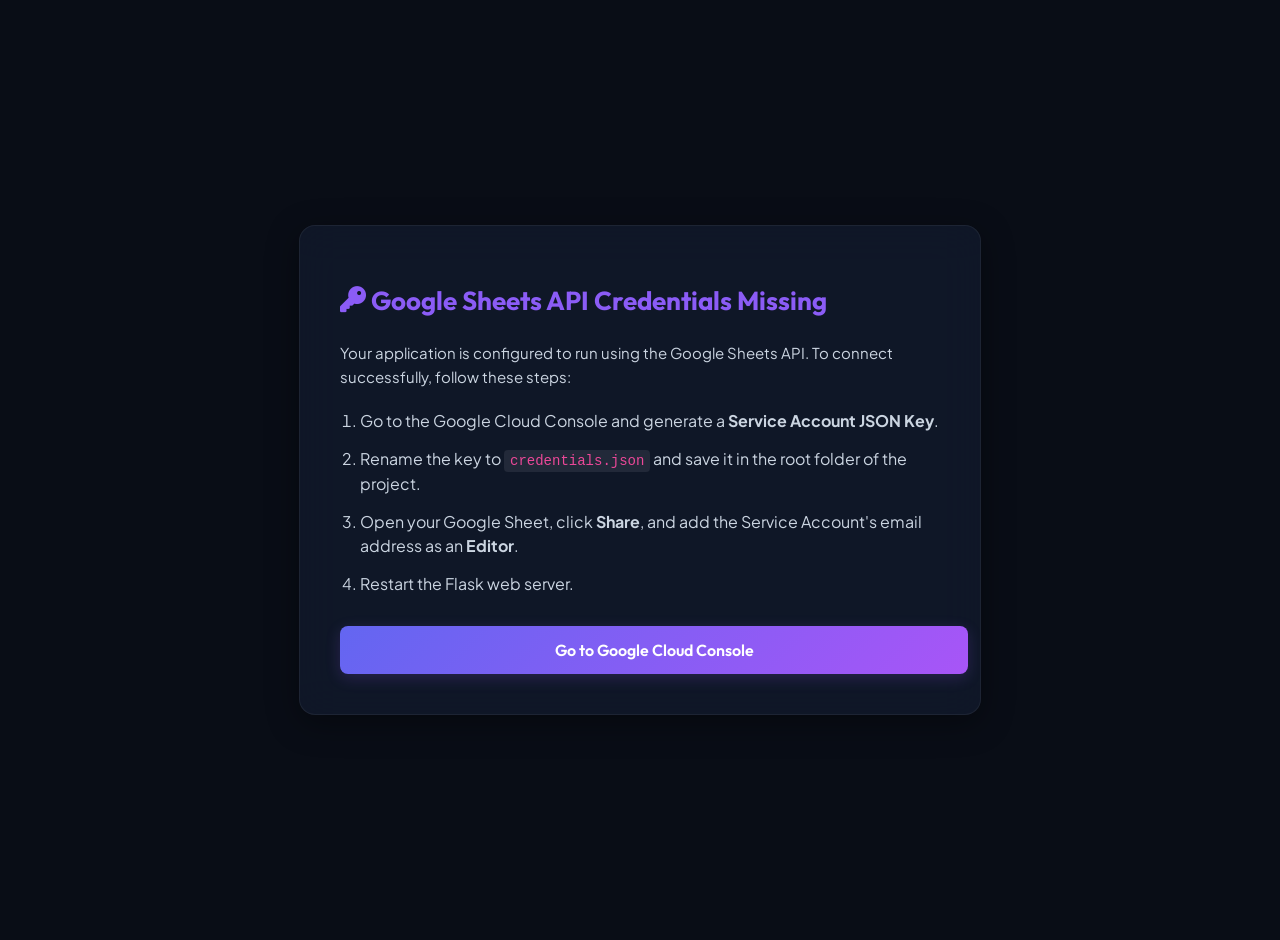
<file: templates/instructions.html>
<!DOCTYPE html>
<html lang="en">
<head>
    <meta charset="UTF-8">
    <meta name="viewport" content="width=device-width, initial-scale=1.0">
    <title>Google Sheets API Setup Instructions</title>
    <link rel="preconnect" href="https://fonts.googleapis.com">
    <link rel="preconnect" href="https://fonts.gstatic.com" crossorigin>
    <link href="https://fonts.googleapis.com/css2?family=Outfit:wght@300;400;500;600;700;800&family=Plus+Jakarta+Sans:wght@300;400;500;600;700;800&display=swap" rel="stylesheet">
    <link rel="stylesheet" href="https://cdnjs.cloudflare.com/ajax/libs/font-awesome/6.4.0/css/all.min.css">
    <style>
        body {
            background-color: #090d16;
            color: #f8fafc;
            font-family: 'Plus Jakarta Sans', sans-serif;
            display: flex;
            justify-content: center;
            align-items: center;
            min-height: 100vh;
            margin: 0;
            padding: 20px;
        }
        .container {
            max-width: 600px;
            background: rgba(21, 30, 52, 0.6);
            backdrop-filter: blur(20px);
            border: 1px solid rgba(255, 255, 255, 0.06);
            padding: 40px;
            border-radius: 16px;
            box-shadow: 0 8px 32px 0 rgba(0, 0, 0, 0.37);
        }
        h1 {
            font-family: 'Outfit', sans-serif;
            font-size: 26px;
            margin-bottom: 24px;
            color: #8b5cf6;
        }
        p {
            color: #cbd5e1;
            line-height: 1.6;
            font-size: 15px;
        }
        ol {
            padding-left: 20px;
            margin: 20px 0;
        }
        li {
            margin-bottom: 14px;
            color: #cbd5e1;
            line-height: 1.5;
        }
        code {
            background: rgba(255, 255, 255, 0.08);
            padding: 3px 6px;
            border-radius: 4px;
            font-family: monospace;
            font-size: 14px;
            color: #ec4899;
        }
        .btn {
            display: block;
            width: 100%;
            text-align: center;
            background: linear-gradient(135deg, #6366f1, #a855f7);
            color: white;
            padding: 14px;
            border-radius: 8px;
            text-decoration: none;
            font-family: 'Outfit', sans-serif;
            font-weight: 600;
            margin-top: 30px;
            box-shadow: 0 4px 15px rgba(139, 92, 246, 0.2);
            transition: all 0.3s ease;
        }
        .btn:hover {
            transform: translateY(-2px);
            box-shadow: 0 6px 20px rgba(139, 92, 246, 0.35);
        }
    </style>
</head>
<body>
    <div class="container">
        <h1><i class="fa-solid fa-key"></i> Google Sheets API Credentials Missing</h1>
        <p>Your application is configured to run using the Google Sheets API. To connect successfully, follow these steps:</p>
        <ol>
            <li>Go to the Google Cloud Console and generate a <strong>Service Account JSON Key</strong>.</li>
            <li>Rename the key to <code>credentials.json</code> and save it in the root folder of the project.</li>
            <li>Open your Google Sheet, click <strong>Share</strong>, and add the Service Account's email address as an <strong>Editor</strong>.</li>
            <li>Restart the Flask web server.</li>
        </ol>
        <a href="https://console.cloud.google.com/" target="_blank" class="btn">Go to Google Cloud Console</a>
    </div>
</body>
</html>
</file>
